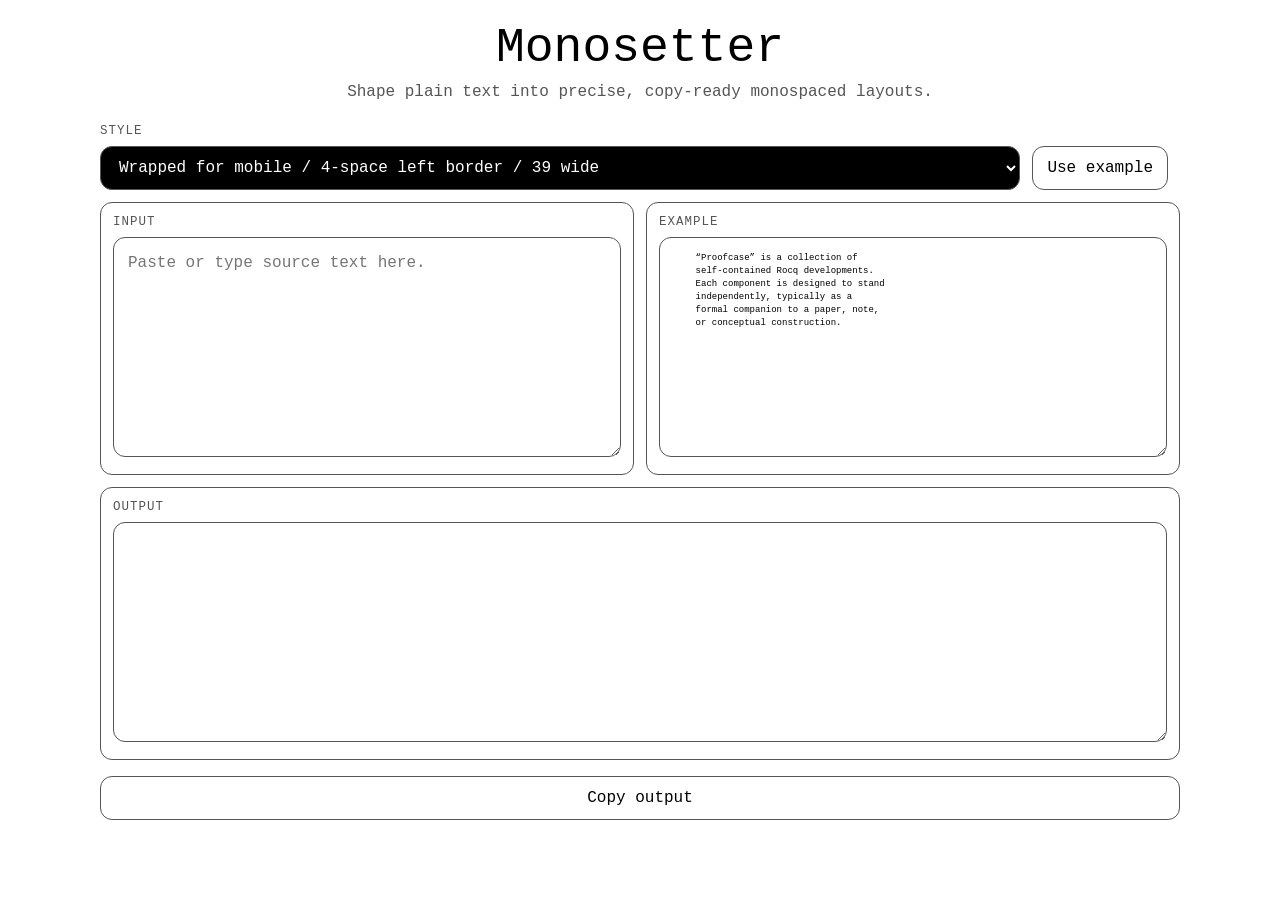
<file: monosetter/index.html>
<!doctype html>
<html lang="en">
  <head>
    <meta charset="utf-8">
    <meta name="viewport" content="width=device-width, initial-scale=1">
    <meta
      name="description"
      content="A standalone browser formatter for monospaced text and comment boxes."
    >
    <title>Monosetter · Monospaced Text Formatter</title>
    <style>
      :root{color-scheme:light;--bg:#fff;--surface:#fff;--text:#000;--muted:#555;--border:#555;
        font-family:ui-monospace,SFMono-Regular,Menlo,Monaco,Consolas,"Liberation Mono",monospace}
      *{box-sizing:border-box;font:inherit}
      body,html{min-height:100%}
      body{margin:0;background:var(--bg);color:var(--text)}
      .shell{width:min(1080px,calc(100% - 32px));margin:0 auto;padding:24px 0 32px}
      #example{font-size:xx-small;margin:0 auto}
      #style-select{background:var(--text);color:var(--bg)}
      .hero{margin-bottom:20px}
      .control span,.kicker,.lede,.panel span,.status{color:var(--muted)}
      .control span,.kicker,.panel span{display:block;margin-bottom:8px;font-size:.78rem;letter-spacing:.08em;text-transform:uppercase}
      .hero h1{text-align:center;margin:0 0 8px;font-size:clamp(1.8rem, 4vw, 3rem);line-height:1}
      .lede{margin:0 auto;max-width:38rem;line-height:1.5;text-align:center}
      .grid,.toolbar{display:grid;gap:12px}
      .toolbar{grid-template-columns:minmax(0,1fr) auto auto;align-items:end;margin-bottom:12px}
      .button,.panel,select,textarea{width:100%;border:1px solid var(--border);border-radius:12px;background:var(--surface);color:var(--text)}
      .panel{padding:12px}
      .grid{grid-template-columns:repeat(2,minmax(0,1fr))}
      .panel-wide{grid-column:1/-1}
      .button,select{min-height:44px;padding:0 14px}
      textarea{min-height:220px;padding:14px;resize:vertical;line-height:1.45;white-space:pre-wrap}
      .button:focus,select:focus,textarea:focus{outline:2px solid var(--text);outline-offset:2px}
      .button{cursor:pointer}
      .copy-button{margin:1em 0 0}
      .status{margin-top:12px;min-height:1.2em}
      @media (max-width:760px){.shell{width:min(100% - 20px,1080px);padding-top:20px}.grid,.toolbar{grid-template-columns:1fr}.panel-wide{grid-column:auto}textarea{min-height:180px}}
    </style>
  </head>
  <body>
    <main class="shell">
      <header class="hero">
        <h1>Monosetter</h1>
        <p class="lede">Shape plain text into precise, copy-ready monospaced layouts.</p>
      </header>

      <section class="toolbar" aria-label="Formatter controls">
        <label class="control">
          <span>Style</span>
          <select id="style-select" aria-label="Style selector"></select>
        </label>
        <button id="load-example" class="button button-secondary" type="button">Use example</button>
      </section>

      <section class="grid">
        <label class="panel">
          <span>Input</span>
          <textarea
            id="input"
            spellcheck="false"
            aria-label="Input text"
            placeholder="Paste or type source text here."
          ></textarea>
        </label>

        <label class="panel">
          <span>Example</span>
          <textarea
            id="example"
            readonly
            spellcheck="false"
            aria-label="Formatted example"
          ></textarea>
        </label>

        <label class="panel panel-wide">
          <span>Output</span>
          <textarea
            id="output"
            readonly
            spellcheck="false"
            aria-label="Formatted output"
          ></textarea>
        </label>
      </section>

      <button id="copy-output" class="button copy-button" type="button">Copy output</button>
      <p id="status" class="status" aria-live="polite"></p>
    </main>

    <script>
      const styles = {
        mobileBorder4: {
          label: "Wrapped for mobile / 4-space left border / 39 wide",
          exampleInput:
            "“Proofcase” is a collection of self-contained Rocq developments. Each component is designed to stand independently, typically as a formal companion to a paper, note, or conceptual construction.",
          formatter: "mobileBorder4",
          settings: {
            totalWidth: 39,
            leftPadding: 4,
          },
        },
        plain75: {
          label: "Plain text / normal / 75 wide",
          exampleInput:
            "This formatter produces plain wrapped text with no surrounding comment box. Paragraphs stay separate, lines are wrapped to width 75, and the right edge remains ragged.",
          formatter: "plain75",
          settings: {
            totalWidth: 75,
            justify: false,
          },
        },
        plainJustified75: {
          label: "Plain text / justified / 75 wide",
          exampleInput:
            "This formatter produces plain wrapped text with no surrounding comment box. Paragraphs stay separate, lines are wrapped to width 75, and interior lines are justified to a straight right edge.",
          formatter: "plainJustified75",
          settings: {
            totalWidth: 75,
            justify: true,
          },
        },
        starredBox75: {
          label: "Justified text / starred box / 75 wide",
          exampleInput:
            "There is no finitely supported row `u` whose one-step Rule 30 image is exactly the centered seed row. A single seeded defect cannot be created in one forward step by a finitely supported predecessor.",
          formatter: "starredBox75",
          settings: {
            totalWidth: 75,
            margin: 4,
            sideLeft: "(*",
            sideRight: "*)",
          },
        },
        centeredBox75: {
          label: "Centered text / starred box / 75 wide",
          exampleInput: "MAIN RESULT",
          formatter: "centeredBox75",
          settings: {
            totalWidth: 75,
            margin: 4,
            sideLeft: "(*",
            sideRight: "*)",
          },
        },
        doccomment: {
          label: "Doc. comment / 2-space pad / 39 wide",
          exampleInput:
            "We strip all factors of 2 from a positive natural number. The fuel parameter bounds the recursion; n itself suffices since div2 strictly decreases positive values.",
          formatter: "artifactComment39",
          settings: {
            textWidth: 39,
            opener: "(*",
            linePrefix: "│  ",
            paragraphBreak: "│",
            closer: "*)",
          },
        },
      };

      function normalizeParagraphs(text) {
        return text
          .replace(/\r\n/g, "\n")
          .split(/\n{2,}/)
          .map((paragraph) => paragraph.replace(/\s+/g, " ").trim())
          .filter(Boolean);
      }

      function splitLongWord(word, width) {
        const chunks = [];
        for (let index = 0; index < word.length; index += width) {
          chunks.push(word.slice(index, index + width));
        }
        return chunks;
      }

      function wordsForWidth(text, width) {
        return text
          .split(/\s+/)
          .filter(Boolean)
          .flatMap((word) => word.length <= width ? [word] : splitLongWord(word, width));
      }

      function wrapWords(words, width) {
        const lines = [];
        let line = [];
        let lineLength = 0;

        for (const word of words) {
          const candidateLength = line.length === 0 ? word.length : lineLength + 1 + word.length;
          if (candidateLength <= width) {
            line.push(word);
            lineLength = candidateLength;
            continue;
          }
          if (line.length > 0) {
            lines.push(line);
          }
          line = [word];
          lineLength = word.length;
        }

        if (line.length > 0) {
          lines.push(line);
        }

        return lines;
      }

      function wrapParagraph(text, width) {
        return wrapWords(wordsForWidth(text, width), width).map((line) => line.join(" "));
      }

      function padRight(text, width) {
        return `${text}${" ".repeat(Math.max(width - text.length, 0))}`;
      }

      function centerLine(text, width) {
        const trimmed = text.trim();
        if (trimmed.length >= width) {
          return trimmed;
        }
        const totalPadding = width - trimmed.length;
        const leftPadding = Math.floor(totalPadding / 2);
        const rightPadding = totalPadding - leftPadding;
        return `${" ".repeat(leftPadding)}${trimmed}${" ".repeat(rightPadding)}`;
      }

      function justifyWords(words, width, isLastLine) {
        if (words.length === 0) {
          return "";
        }
        if (words.length === 1 || isLastLine) {
          return words.join(" ");
        }
        const letters = words.reduce((sum, word) => sum + word.length, 0);
        const gaps = words.length - 1;
        const spaces = width - letters;
        const baseGap = Math.floor(spaces / gaps);
        const remainder = spaces % gaps;

        return words
          .slice(0, -1)
          .map((word, index) => `${word}${" ".repeat(baseGap + (index < remainder ? 1 : 0))}`)
          .join("") + words[words.length - 1];
      }

      function formatMobileBorder4(text, settings) {
        const paragraphs = normalizeParagraphs(text);
        const indent = " ".repeat(settings.leftPadding);
        const contentWidth = settings.totalWidth - settings.leftPadding;

        if (paragraphs.length === 0) {
          return "";
        }

        return paragraphs
          .map((paragraph) =>
            wrapParagraph(paragraph, contentWidth)
              .map((line) => `${indent}${line}`)
              .join("\n")
          )
          .join("\n\n");
      }

      function formatPlainText75(text, settings) {
        const paragraphs = normalizeParagraphs(text);
        if (paragraphs.length === 0) {
          return "";
        }

        return paragraphs
          .map((paragraph) => {
            const lines = wrapWords(wordsForWidth(paragraph, settings.totalWidth), settings.totalWidth);
            return lines
              .map((words, lineIndex) =>
                settings.justify
                  ? justifyWords(words, settings.totalWidth, lineIndex === lines.length - 1)
                  : words.join(" ")
              )
              .join("\n");
          })
          .join("\n\n");
      }

      function formatStarredBox75(text, settings) {
        const paragraphs = normalizeParagraphs(text);
        if (paragraphs.length === 0) {
          return "";
        }

        const frameWidth = settings.totalWidth - settings.sideLeft.length - settings.sideRight.length;
        const textWidth = frameWidth - settings.margin * 2;
        const sidePadding = " ".repeat(settings.margin);
        const blankLine = `${settings.sideLeft}${" ".repeat(frameWidth)}${settings.sideRight}`;
        const borderLine = `(${"*".repeat(settings.totalWidth - 2)})`;
        const boxedLines = [borderLine, blankLine];

        paragraphs.forEach((paragraph, paragraphIndex) => {
          const lines = wrapWords(wordsForWidth(paragraph, textWidth), textWidth);
          lines.forEach((words, lineIndex) => {
            const content = justifyWords(words, textWidth, lineIndex === lines.length - 1);
            boxedLines.push(`${settings.sideLeft}${sidePadding}${padRight(content, textWidth)}${sidePadding}${settings.sideRight}`);
          });
          if (paragraphIndex < paragraphs.length - 1) {
            boxedLines.push(blankLine);
          }
        });

        boxedLines.push(blankLine, borderLine);
        return boxedLines.join("\n");
      }

      function formatCenteredBox75(text, settings) {
        const paragraphs = normalizeParagraphs(text);
        if (paragraphs.length === 0) {
          return "";
        }

        const frameWidth = settings.totalWidth - settings.sideLeft.length - settings.sideRight.length;
        const textWidth = frameWidth - settings.margin * 2;
        const sidePadding = " ".repeat(settings.margin);
        const blankLine = `${settings.sideLeft}${" ".repeat(frameWidth)}${settings.sideRight}`;
        const borderLine = `(${"*".repeat(settings.totalWidth - 2)})`;
        const boxedLines = [borderLine, blankLine];

        paragraphs.forEach((paragraph, paragraphIndex) => {
          const lines = wrapParagraph(paragraph, textWidth);
          lines.forEach((line) => {
            const content = centerLine(line, textWidth);
            boxedLines.push(`${settings.sideLeft}${sidePadding}${content}${sidePadding}${settings.sideRight}`);
          });
          if (paragraphIndex < paragraphs.length - 1) {
            boxedLines.push(blankLine);
          }
        });

        boxedLines.push(blankLine, borderLine);
        return boxedLines.join("\n");
      }

      function formatArtifactComment39(text, settings) {
        const paragraphs = normalizeParagraphs(text);
        if (paragraphs.length === 0) {
          return "";
        }

        const lines = [settings.opener];

        paragraphs.forEach((paragraph, paragraphIndex) => {
          wrapParagraph(paragraph, settings.textWidth).forEach((line) => {
            lines.push(`${settings.linePrefix}${line}`);
          });

          if (paragraphIndex < paragraphs.length - 1) {
            lines.push(settings.paragraphBreak);
          }
        });

        lines.push(settings.closer);
        return lines.join("\n");
      }

      function formatText(styleId, text) {
        const style = styles[styleId];
        if (!style) {
          return text;
        }

        switch (style.formatter) {
          case "mobileBorder4":
            return formatMobileBorder4(text, style.settings);
          case "plain75":
          case "plainJustified75":
            return formatPlainText75(text, style.settings);
          case "starredBox75":
            return formatStarredBox75(text, style.settings);
          case "centeredBox75":
            return formatCenteredBox75(text, style.settings);
          case "artifactComment39":
            return formatArtifactComment39(text, style.settings);
          default:
            return text;
        }
      }

      document.addEventListener("DOMContentLoaded", () => {
        const elements = {
          styleSelect: document.querySelector("#style-select"),
          input: document.querySelector("#input"),
          example: document.querySelector("#example"),
          output: document.querySelector("#output"),
          loadExample: document.querySelector("#load-example"),
          copyOutput: document.querySelector("#copy-output"),
          status: document.querySelector("#status"),
        };

        function setStatus(message) {
          if (elements.status) {
            elements.status.textContent = message;
          }
        }

        function currentStyle() {
          return styles[elements.styleSelect.value];
        }

        function refreshExample() {
          const styleId = elements.styleSelect.value;
          const style = currentStyle();
          elements.example.value = formatText(styleId, style.exampleInput);
        }

        function refreshOutput() {
          const styleId = elements.styleSelect.value;
          elements.output.value = formatText(styleId, elements.input.value);
        }

        async function copyOutput() {
          const value = elements.output.value;
          if (!value) {
            setStatus("Nothing to copy.");
            return;
          }

          try {
            await navigator.clipboard.writeText(value);
            setStatus("Output copied.");
          } catch (_error) {
            elements.output.focus();
            elements.output.select();
            document.execCommand("copy");
            setStatus("Output copied.");
          }
        }

        function loadExample() {
          const style = currentStyle();
          elements.input.value = style.exampleInput;
          refreshOutput();
          setStatus("Example loaded into input.");
        }

        function initializeStyles() {
          const options = Object.entries(styles).map(([id, style]) => {
            const option = document.createElement("option");
            option.value = id;
            option.textContent = style.label;
            return option;
          });

          elements.styleSelect.append(...options);
          elements.styleSelect.value = Object.keys(styles)[0];
        }

        function initialize() {
          initializeStyles();
          refreshExample();
          refreshOutput();

          elements.styleSelect.addEventListener("change", () => {
            refreshExample();
            refreshOutput();
            setStatus("Style updated.");
          });

          elements.input.addEventListener("input", () => {
            refreshOutput();
            setStatus("Output refreshed.");
          });

          elements.loadExample.addEventListener("click", loadExample);
          elements.copyOutput.addEventListener("click", copyOutput);
        }

        initialize();
      });
    </script>
  </body>
</html>
</file>
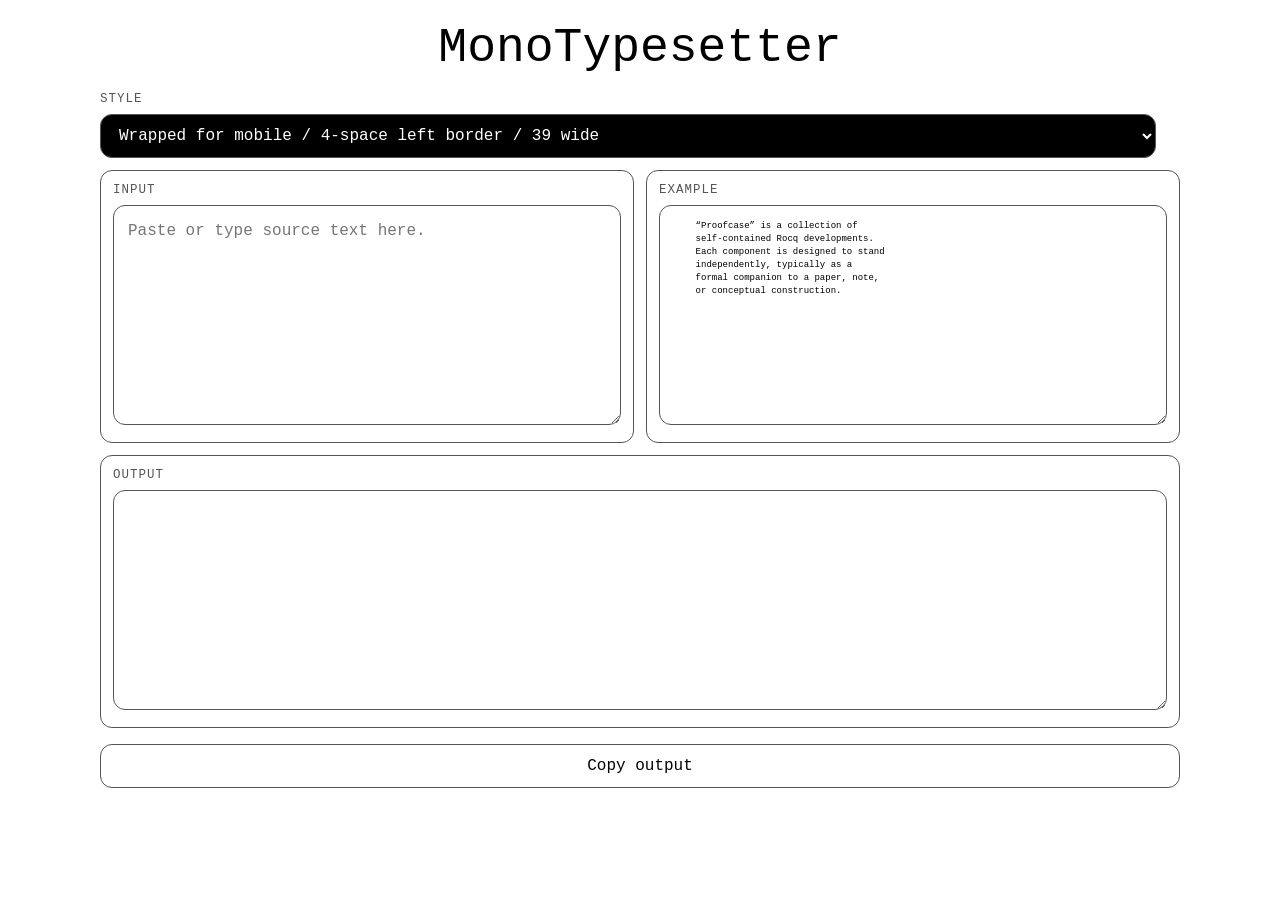
<file: monosetter/MonoTypesetter.html>
<!doctype html>
<html lang="en">
  <head>
    <meta charset="utf-8">
    <meta name="viewport" content="width=device-width, initial-scale=1">
    <title>Proofcase ASCII Typesetter</title>
    <style>
      :root{color-scheme:light;--bg:#fff;--surface:#fff;--text:#000;--muted:#555;--border:#555;
        font-family:ui-monospace,SFMono-Regular,Menlo,Monaco,Consolas,"Liberation Mono",monospace}
      *{box-sizing:border-box;font:inherit}
      body,html{min-height:100%}
      body{margin:0;background:var(--bg);color:var(--text)}
      .shell{width:min(1080px,calc(100% - 32px));margin:0 auto;padding:24px 0 32px}
      #example{font-size:xx-small;margin:0 auto}
      #style-select{background:var(--text);color:var(--bg)}
      .hero{margin-bottom:20px}
      .control span,.kicker,.lede,.panel span,.status{color:var(--muted)}
      .control span,.kicker,.panel span{display:block;margin-bottom:8px;font-size:.78rem;letter-spacing:.08em;text-transform:uppercase}
      .hero h1{text-align:center;margin:0 0 8px;font-size:clamp(1.8rem, 4vw, 3rem);line-height:1}
      .lede{margin:0;max-width:38rem;line-height:1.5}
      .grid,.toolbar{display:grid;gap:12px}
      .toolbar{grid-template-columns:minmax(0,1fr) auto auto;align-items:end;margin-bottom:12px}
      .button,.panel,select,textarea{width:100%;border:1px solid var(--border);border-radius:12px;background:var(--surface);color:var(--text)}
      .panel{padding:12px}
      .grid{grid-template-columns:repeat(2,minmax(0,1fr))}
      .panel-wide{grid-column:1/-1}
      .button,select{min-height:44px;padding:0 14px}
      textarea{min-height:220px;padding:14px;resize:vertical;line-height:1.45;white-space:pre-wrap}
      .button:focus,select:focus,textarea:focus{outline:2px solid var(--text);outline-offset:2px}
      .button{cursor:pointer}
      .status{margin-top:12px;min-height:1.2em}
      @media (max-width:760px){.shell{width:min(100% - 20px,1080px);padding-top:20px}.grid,.toolbar{grid-template-columns:1fr}.panel-wide{grid-column:auto}textarea{min-height:180px}}
    </style>
  </head>
  <body>
    <main class="shell">
      <header class="hero">
        <h1>MonoTypesetter</h1>
      </header>

      <section class="toolbar" aria-label="Formatter controls">
        <label class="control">
          <span>Style</span>
          <select id="style-select" aria-label="Style selector"></select>
        </label>
        <button id="load-example" class="button button-secondary" type="button" style="display:none;">Use example</button>
      </section>

      <section class="grid">
        <label class="panel">
          <span>Input</span>
          <textarea
            id="input"
            spellcheck="false"
            aria-label="Input text"
            placeholder="Paste or type source text here."
          ></textarea>
        </label>

        <label class="panel">
          <span>Example</span>
          <textarea
            id="example"
            readonly
            spellcheck="false"
            aria-label="Formatted example"
          ></textarea>
        </label>

        <label class="panel panel-wide">
          <span>Output</span>
          <textarea
            id="output"
            readonly
            spellcheck="false"
            aria-label="Formatted output"
          ></textarea>
        </label>
      </section>

      <button id="copy-output" class="button" type="button" style="margin:1em 0 0 0">Copy output</button>
      <p id="status" class="status" aria-live="polite"></p>
    </main>

    <script>
      const styles = {
        mobileBorder4: {
          label: "Wrapped for mobile / 4-space left border / 39 wide",
          exampleInput:
            "“Proofcase” is a collection of self-contained Rocq developments. Each component is designed to stand independently, typically as a formal companion to a paper, note, or conceptual construction.",
          formatter: "mobileBorder4",
          settings: {
            totalWidth: 39,
            leftPadding: 4,
          },
        },
        plain75: {
          label: "Plain text / normal / 75 wide",
          exampleInput:
            "This formatter produces plain wrapped text with no surrounding comment box. Paragraphs stay separate, lines are wrapped to width 75, and the right edge remains ragged.",
          formatter: "plain75",
          settings: {
            totalWidth: 75,
            justify: false,
          },
        },
        plainJustified75: {
          label: "Plain text / justified / 75 wide",
          exampleInput:
            "This formatter produces plain wrapped text with no surrounding comment box. Paragraphs stay separate, lines are wrapped to width 75, and interior lines are justified to a straight right edge.",
          formatter: "plainJustified75",
          settings: {
            totalWidth: 75,
            justify: true,
          },
        },
        starredBox75: {
          label: "Justified text / starred box / 75 wide",
          exampleInput:
            "There is no finitely supported row `u` whose one-step Rule 30 image is exactly the centered seed row. A single seeded defect cannot be created in one forward step by a finitely supported predecessor.",
          formatter: "starredBox75",
          settings: {
            totalWidth: 75,
            margin: 4,
            sideLeft: "(*",
            sideRight: "*)",
          },
        },
        centeredBox75: {
          label: "Centered text / starred box / 75 wide",
          exampleInput: "MAIN RESULT",
          formatter: "centeredBox75",
          settings: {
            totalWidth: 75,
            margin: 4,
            sideLeft: "(*",
            sideRight: "*)",
          },
        },
        doccomment: {
          label: "Doc. comment / 2-space pad / 39 wide",
          exampleInput:
            "We strip all factors of 2 from a positive natural number. The fuel parameter bounds the recursion; n itself suffices since div2 strictly decreases positive values.",
          formatter: "artifactComment39",
          settings: {
            textWidth: 39,
            opener: "(*",
            linePrefix: "│  ",
            paragraphBreak: "│",
            closer: "*)",
          },
        },
      };

      function normalizeParagraphs(text) {
        return text
          .replace(/\r\n/g, "\n")
          .split(/\n{2,}/)
          .map((paragraph) => paragraph.replace(/\s+/g, " ").trim())
          .filter(Boolean);
      }

      function splitLongWord(word, width) {
        const chunks = [];
        for (let index = 0; index < word.length; index += width) {
          chunks.push(word.slice(index, index + width));
        }
        return chunks;
      }

      function wordsForWidth(text, width) {
        return text
          .split(/\s+/)
          .filter(Boolean)
          .flatMap((word) => word.length <= width ? [word] : splitLongWord(word, width));
      }

      function wrapWords(words, width) {
        const lines = [];
        let line = [];
        let lineLength = 0;

        for (const word of words) {
          const candidateLength = line.length === 0 ? word.length : lineLength + 1 + word.length;
          if (candidateLength <= width) {
            line.push(word);
            lineLength = candidateLength;
            continue;
          }
          if (line.length > 0) {
            lines.push(line);
          }
          line = [word];
          lineLength = word.length;
        }

        if (line.length > 0) {
          lines.push(line);
        }

        return lines;
      }

      function wrapParagraph(text, width) {
        return wrapWords(wordsForWidth(text, width), width).map((line) => line.join(" "));
      }

      function padRight(text, width) {
        return `${text}${" ".repeat(Math.max(width - text.length, 0))}`;
      }

      function centerLine(text, width) {
        const trimmed = text.trim();
        if (trimmed.length >= width) {
          return trimmed;
        }
        const totalPadding = width - trimmed.length;
        const leftPadding = Math.floor(totalPadding / 2);
        const rightPadding = totalPadding - leftPadding;
        return `${" ".repeat(leftPadding)}${trimmed}${" ".repeat(rightPadding)}`;
      }

      function justifyWords(words, width, isLastLine) {
        if (words.length === 0) {
          return "";
        }
        if (words.length === 1 || isLastLine) {
          return words.join(" ");
        }
        const letters = words.reduce((sum, word) => sum + word.length, 0);
        const gaps = words.length - 1;
        const spaces = width - letters;
        const baseGap = Math.floor(spaces / gaps);
        const remainder = spaces % gaps;

        return words
          .slice(0, -1)
          .map((word, index) => `${word}${" ".repeat(baseGap + (index < remainder ? 1 : 0))}`)
          .join("") + words[words.length - 1];
      }

      function formatMobileBorder4(text, settings) {
        const paragraphs = normalizeParagraphs(text);
        const indent = " ".repeat(settings.leftPadding);
        const contentWidth = settings.totalWidth - settings.leftPadding;

        if (paragraphs.length === 0) {
          return "";
        }

        return paragraphs
          .map((paragraph) =>
            wrapParagraph(paragraph, contentWidth)
              .map((line) => `${indent}${line}`)
              .join("\n")
          )
          .join("\n\n");
      }

      function formatPlainText75(text, settings) {
        const paragraphs = normalizeParagraphs(text);
        if (paragraphs.length === 0) {
          return "";
        }

        return paragraphs
          .map((paragraph) => {
            const lines = wrapWords(wordsForWidth(paragraph, settings.totalWidth), settings.totalWidth);
            return lines
              .map((words, lineIndex) =>
                settings.justify
                  ? justifyWords(words, settings.totalWidth, lineIndex === lines.length - 1)
                  : words.join(" ")
              )
              .join("\n");
          })
          .join("\n\n");
      }

      function formatStarredBox75(text, settings) {
        const paragraphs = normalizeParagraphs(text);
        if (paragraphs.length === 0) {
          return "";
        }

        const frameWidth = settings.totalWidth - settings.sideLeft.length - settings.sideRight.length;
        const textWidth = frameWidth - settings.margin * 2;
        const sidePadding = " ".repeat(settings.margin);
        const blankLine = `${settings.sideLeft}${" ".repeat(frameWidth)}${settings.sideRight}`;
        const borderLine = `(${"*".repeat(settings.totalWidth - 2)})`;
        const boxedLines = [borderLine, blankLine];

        paragraphs.forEach((paragraph, paragraphIndex) => {
          const lines = wrapWords(wordsForWidth(paragraph, textWidth), textWidth);
          lines.forEach((words, lineIndex) => {
            const content = justifyWords(words, textWidth, lineIndex === lines.length - 1);
            boxedLines.push(`${settings.sideLeft}${sidePadding}${padRight(content, textWidth)}${sidePadding}${settings.sideRight}`);
          });
          if (paragraphIndex < paragraphs.length - 1) {
            boxedLines.push(blankLine);
          }
        });

        boxedLines.push(blankLine, borderLine);
        return boxedLines.join("\n");
      }

      function formatCenteredBox75(text, settings) {
        const paragraphs = normalizeParagraphs(text);
        if (paragraphs.length === 0) {
          return "";
        }

        const frameWidth = settings.totalWidth - settings.sideLeft.length - settings.sideRight.length;
        const textWidth = frameWidth - settings.margin * 2;
        const sidePadding = " ".repeat(settings.margin);
        const blankLine = `${settings.sideLeft}${" ".repeat(frameWidth)}${settings.sideRight}`;
        const borderLine = `(${"*".repeat(settings.totalWidth - 2)})`;
        const boxedLines = [borderLine, blankLine];

        paragraphs.forEach((paragraph, paragraphIndex) => {
          const lines = wrapParagraph(paragraph, textWidth);
          lines.forEach((line) => {
            const content = centerLine(line, textWidth);
            boxedLines.push(`${settings.sideLeft}${sidePadding}${content}${sidePadding}${settings.sideRight}`);
          });
          if (paragraphIndex < paragraphs.length - 1) {
            boxedLines.push(blankLine);
          }
        });

        boxedLines.push(blankLine, borderLine);
        return boxedLines.join("\n");
      }

      function formatArtifactComment39(text, settings) {
        const paragraphs = normalizeParagraphs(text);
        if (paragraphs.length === 0) {
          return "";
        }

        const lines = [settings.opener];

        paragraphs.forEach((paragraph, paragraphIndex) => {
          wrapParagraph(paragraph, settings.textWidth).forEach((line) => {
            lines.push(`${settings.linePrefix}${line}`);
          });

          if (paragraphIndex < paragraphs.length - 1) {
            lines.push(settings.paragraphBreak);
          }
        });

        lines.push(settings.closer);
        return lines.join("\n");
      }

      function formatText(styleId, text) {
        const style = styles[styleId];
        if (!style) {
          return text;
        }

        switch (style.formatter) {
          case "mobileBorder4":
            return formatMobileBorder4(text, style.settings);
          case "plain75":
          case "plainJustified75":
            return formatPlainText75(text, style.settings);
          case "starredBox75":
            return formatStarredBox75(text, style.settings);
          case "centeredBox75":
            return formatCenteredBox75(text, style.settings);
          case "artifactComment39":
            return formatArtifactComment39(text, style.settings);
          default:
            return text;
        }
      }

      document.addEventListener("DOMContentLoaded", () => {
        const elements = {
          styleSelect: document.querySelector("#style-select"),
          input: document.querySelector("#input"),
          example: document.querySelector("#example"),
          output: document.querySelector("#output"),
          loadExample: document.querySelector("#load-example"),
          copyOutput: document.querySelector("#copy-output"),
          status: document.querySelector("#status"),
        };

        function setStatus(message) {
          if (elements.status) {
            elements.status.textContent = message;
          }
        }

        function currentStyle() {
          return styles[elements.styleSelect.value];
        }

        function refreshExample() {
          const styleId = elements.styleSelect.value;
          const style = currentStyle();
          elements.example.value = formatText(styleId, style.exampleInput);
        }

        function refreshOutput() {
          const styleId = elements.styleSelect.value;
          elements.output.value = formatText(styleId, elements.input.value);
        }

        async function copyOutput() {
          const value = elements.output.value;
          if (!value) {
            setStatus("Nothing to copy.");
            return;
          }

          try {
            await navigator.clipboard.writeText(value);
            setStatus("Output copied.");
          } catch (_error) {
            elements.output.focus();
            elements.output.select();
            document.execCommand("copy");
            setStatus("Output copied.");
          }
        }

        function loadExample() {
          const style = currentStyle();
          elements.input.value = style.exampleInput;
          refreshOutput();
          setStatus("Example loaded into input.");
        }

        function initializeStyles() {
          const options = Object.entries(styles).map(([id, style]) => {
            const option = document.createElement("option");
            option.value = id;
            option.textContent = style.label;
            return option;
          });

          elements.styleSelect.append(...options);
          elements.styleSelect.value = Object.keys(styles)[0];
        }

        function initialize() {
          initializeStyles();
          refreshExample();
          refreshOutput();

          elements.styleSelect.addEventListener("change", () => {
            refreshExample();
            refreshOutput();
            setStatus("Style updated.");
          });

          elements.input.addEventListener("input", () => {
            refreshOutput();
            setStatus("Output refreshed.");
          });

          elements.loadExample.addEventListener("click", loadExample);
          elements.copyOutput.addEventListener("click", copyOutput);
        }

        initialize();
      });
    </script>
  </body>
</html>
</file>
